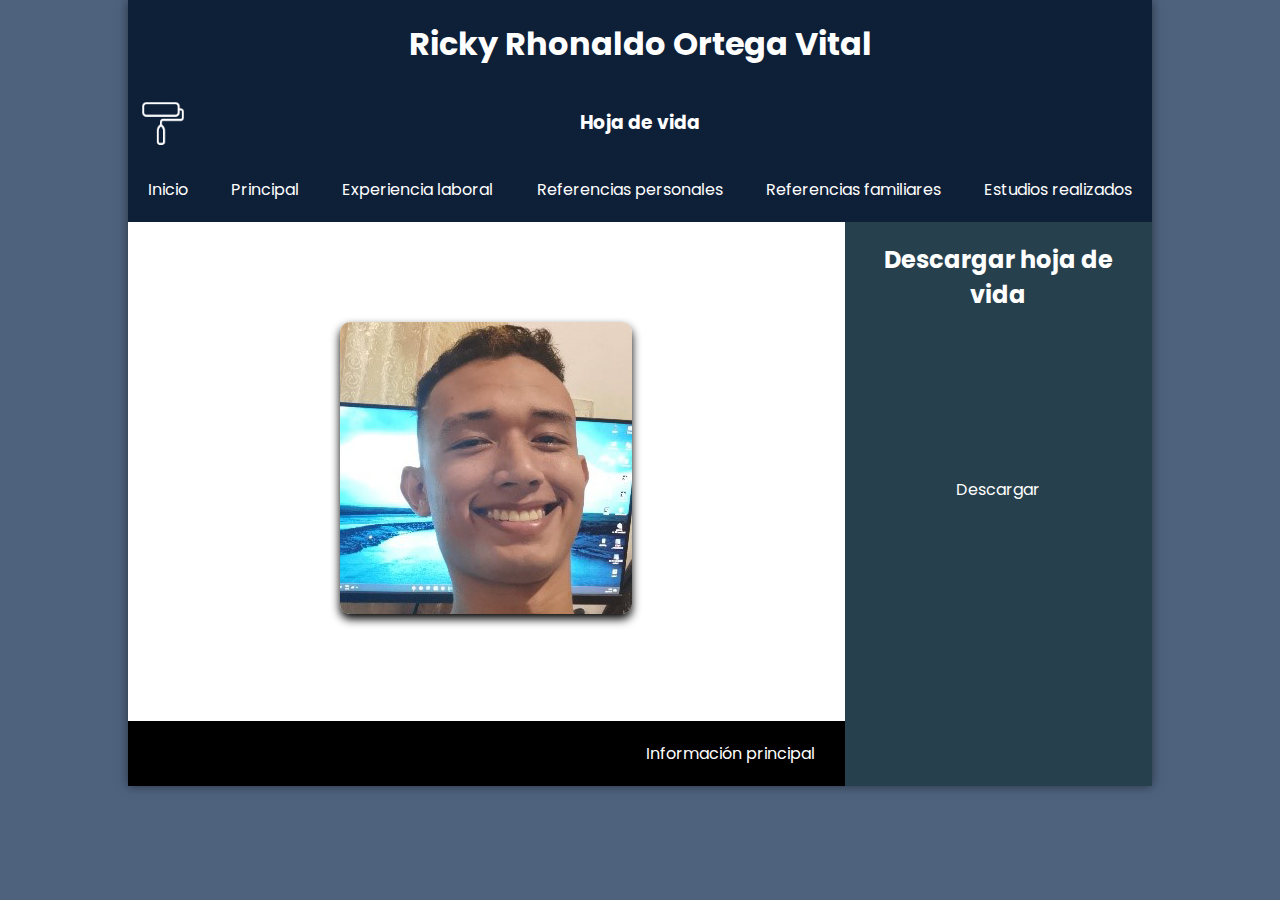
<file: index.html>
<!DOCTYPE html>
<html lang="es">

<head>
    <meta charset="UTF-8">
    <meta http-equiv="X-UA-Compatible" content="IE=edge">
    <meta name="viewport" content="width=device-width, initial-scale=1.0">
    <link rel="stylesheet" href="css/styles.css">
    <link rel="preconnect" href="https://fonts.googleapis.com">
    <link rel="preconnect" href="https://fonts.gstatic.com" crossorigin>
    <link href="https://fonts.googleapis.com/css2?family=Poppins&display=swap" rel="stylesheet">
    <title>Inicio</title>
</head>

<body>
    <div class="contenedor">
        <header>
            <div class="nombre">
                <h1>Ricky Rhonaldo Ortega Vital</h1>
                <div class="cambio_tema" id="cambio_tema">
                    <div>
                        <img src="img/brocha_b.png" width="50px">
                    </div>
                    <div class="tema uno" id="uno"></div>
                    <div class="tema dos" id="dos"></div>
                    <div class="tema tres" id="tres"></div>
                </div>
                <h3>Hoja de vida</h3>
            </div>
            <nav>
                <ul>
                    <li>
                        <a href="index.html">Inicio</a>
                    </li>
                    <li>
                        <a href="informacion_principal.html" class="tema">Principal</a>
                    </li>
                    <li>
                        <a href="experiencia_laboral.html" class="tema">Experiencia laboral</a>
                    </li>
                    <li>
                        <a href="referencias_personales.html" class="tema">Referencias personales</a>
                    </li>
                    <li>
                        <a href="referencias_familiares.html" class="tema">Referencias familiares</a>
                    </li>
                    <li>
                        <a href="estudios_realizados.html" class="tema">Estudios realizados</a>
                    </li>
                </ul>
            </nav>
        </header>
        <div class="contenido">
            <main>
                <div class="foto_principal">
                    <img src="img/foto.jpg" alt="" srcset="">
                </div>
                <div class="botones" style="display: flex; justify-content: flex-end;">
                    <div class="boton index tema" style="display: none;">
                        <a href="index.html">this</a>
                    </div>
                    <div class="boton principal tema">
                        <a href="informacion_principal.html">Información principal</a>
                    </div>
                </div>
            </main>
            <aside>
                <div>
                    <h2>Descargar hoja de vida</h2>
                    <a href="docs/Hoja_de_Vida_Ricky_Ortega.pdf" download="Hoja de vida - Ricky Rhonaldo Ortega Vital">
                        <p class="descarga tema">
                            Descargar
                        </p>
                    </a>
                </div>
            </aside>
        </div>
    </div>
    <script src="js/temas.js"></script>
</body>

</html>
</file>
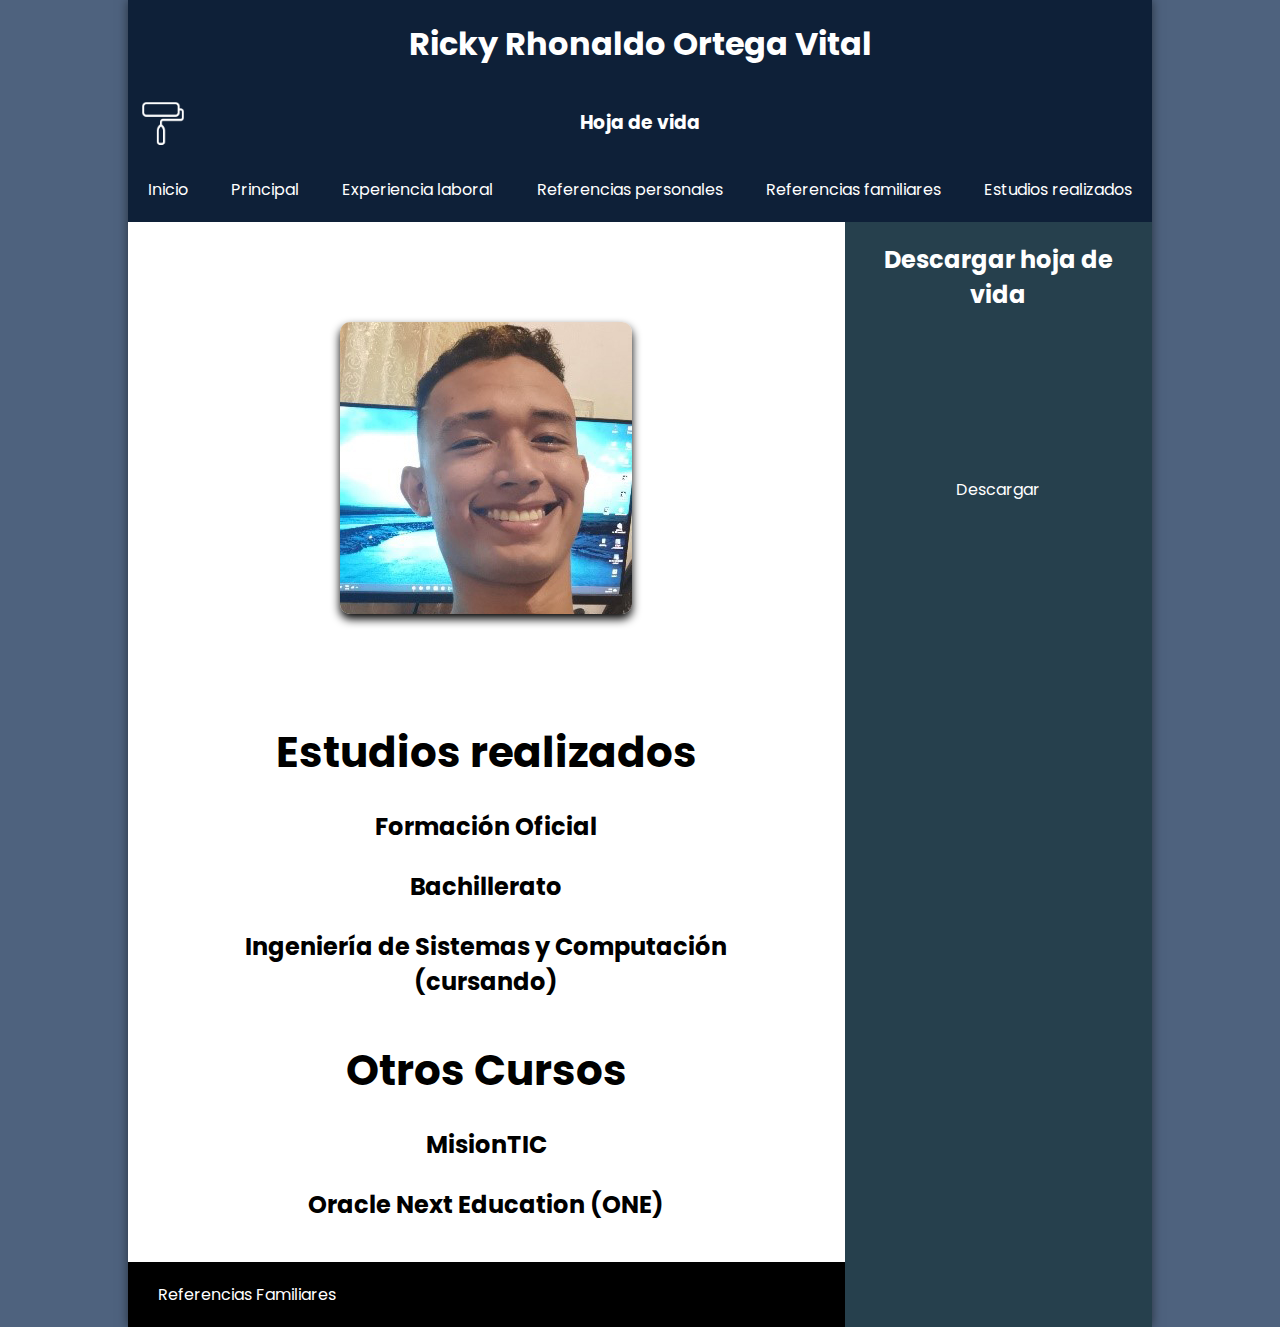
<file: estudios_realizados.html>
<!DOCTYPE html>
<html lang="es">

<head>
    <meta charset="UTF-8">
    <meta http-equiv="X-UA-Compatible" content="IE=edge">
    <meta name="viewport" content="width=device-width, initial-scale=1.0">
    <link rel="stylesheet" href="css/styles.css">
    <link rel="preconnect" href="https://fonts.googleapis.com">
    <link rel="preconnect" href="https://fonts.gstatic.com" crossorigin>
    <link href="https://fonts.googleapis.com/css2?family=Poppins&display=swap" rel="stylesheet">
    <title>Estudios Realizados</title>
</head>

<body>
    <div class="contenedor">
        <header>
            <div class="nombre">
                <h1>Ricky Rhonaldo Ortega Vital</h1>
                <div class="cambio_tema" id="cambio_tema">
                    <div>
                        <img src="img/brocha_b.png" width="50px">
                    </div>
                    <div class="tema uno" id="uno"></div>
                    <div class="tema dos" id="dos"></div>
                    <div class="tema tres" id="tres"></div>
                </div>

                <h3>Hoja de vida</h3>
            </div>
            <nav>
                <ul>
                    <li>
                        <a href="index.html">Inicio</a>
                    </li>
                    <li>
                        <a href="informacion_principal.html">Principal</a>
                    </li>
                    <li>
                        <a href="experiencia_laboral.html">Experiencia laboral</a>
                    </li>
                    <li>
                        <a href="referencias_personales.html">Referencias personales</a>
                    </li>
                    <li>
                        <a href="referencias_familiares.html">Referencias familiares</a>
                    </li>
                    <li>
                        <a href="estudios_realizados.html">Estudios realizados</a>
                    </li>
                </ul>
            </nav>
        </header>
        <div class="contenido">
            <main>
                <div class="foto_principal">
                    <img src="img/foto.jpg" alt="" srcset="">
                </div>
                <article>
                    <h2 style="font-size: 42px;">Estudios realizados</h2>
                    <br>
                    <h2>Formación Oficial</h2>
                    <br>
                    <ol>
                        <li>
                            <h2 class="elemento_acordeon">Bachillerato</h2>
                            <div class="descripcion">
                                <p>Título obtenido: Bachiller académico</p>
                                <p>Institución Educativa "Foco Rojo"</p>
                                <p>2009 - 2014</p>
                            </div>
                            <br>
                        </li>
                        <li>
                            <h2  class="elemento_acordeon">Ingeniería de Sistemas y Computación (cursando)</h2>
                            <div class="descripcion">
                                <p>Título obtenido: Ingeniero de Sistemas y Computación</p>
                                <p>Fundación Universitaria "Los Libertadores"</p>
                                <p>2022 - 2023</p>
                            </div>
                        </li>
                    </ol>
                    <h2 style="font-size: 42px;">Otros Cursos</h2>
                    <br>
                    <ol>
                        <li>
                            <h2 class="elemento_acordeon">MisionTIC</h2>
                            <div class="descripcion">
                                <p>Institución: MinTIC - Udemy</p>
                                <p>2022</p>
                                <ul>
                                    <li>Tecnologías Emergentes</li>
                                    <li>Competencias Profesionales</li>
                                    <li>Fundamentos de Programación</li>
                                    <li>Java: Avanzado</li>
                                    <li>Control de versiones: Git/GitHub</li>
                                    <li>Diseño Web</li>
                                </ul>
                            </div>
                        </li>
                        <br>
                        <li>
                            <h2 class="elemento_acordeon">Oracle Next Education (ONE)</h2>
                            <div class="descripcion">
                                <p>Institución: Oracle - Alura Latam</p>
                                <p>2022 - 2023</p>
                                <ul>
                                    <li>LinkedIn</li>
                                    <li>Foco: Enfocarse trae más resultados para el día a día</li>
                                    <li>Hábitos: Ser productivo para cumplir sus metas personales</li>
                                    <li>Productividad: Estrategias para actividades diarias</li>
                                    <li>Lógica de programación: Primeros pasos</li>
                                    <li>Lógica de programación: Conceptos primordiales</li>
                                    <li>Lógica de programación: Practicando con juegos y animaciones</li>
                                    <li>HTML5 y CSS3 parte 1: Mi primera página Web</li>
                                    <li>HTML5 y CSS3 parte 2: Posicionamiento, listas y navegación</li>
                                    <li>HTML5 y CSS3 parte 3: Trabajando con formularios y tablas</li>
                                    <li>HTML5 y CSS3 parte 4: Avanzando cen CSS</li>
                                    <li>Git y GitHUb: controle y comparta su código</li>
                                </ul>
                            </div>
                        </li>
                    </ol>
                </article>
                <div class="botones">
                    <div class="boton inf_principal">
                        <a href="referencias_familiares.html">Referencias Familiares</a>
                    </div>
                    <div class="boton ref_personales" style="display:none;">
                        <a href="#">Estudios Realizados</a>
                    </div>
                </div>
            </main>
            <aside>
                <div>
                    <h2>Descargar hoja de vida</h2>
                    <a href="docs/Hoja_de_Vida_Ricky_Ortega.pdf" download="Hoja de vida - Ricky Rhonaldo Ortega Vital">
                        <p class="descarga">
                            Descargar
                        </p>
                    </a>
                </div>
            </aside>
        </div>
    </div>
    <script src="js/temas.js"></script>
    <script src="js/efecto_acordeon.js"></script>
</body>

</html>
</file>
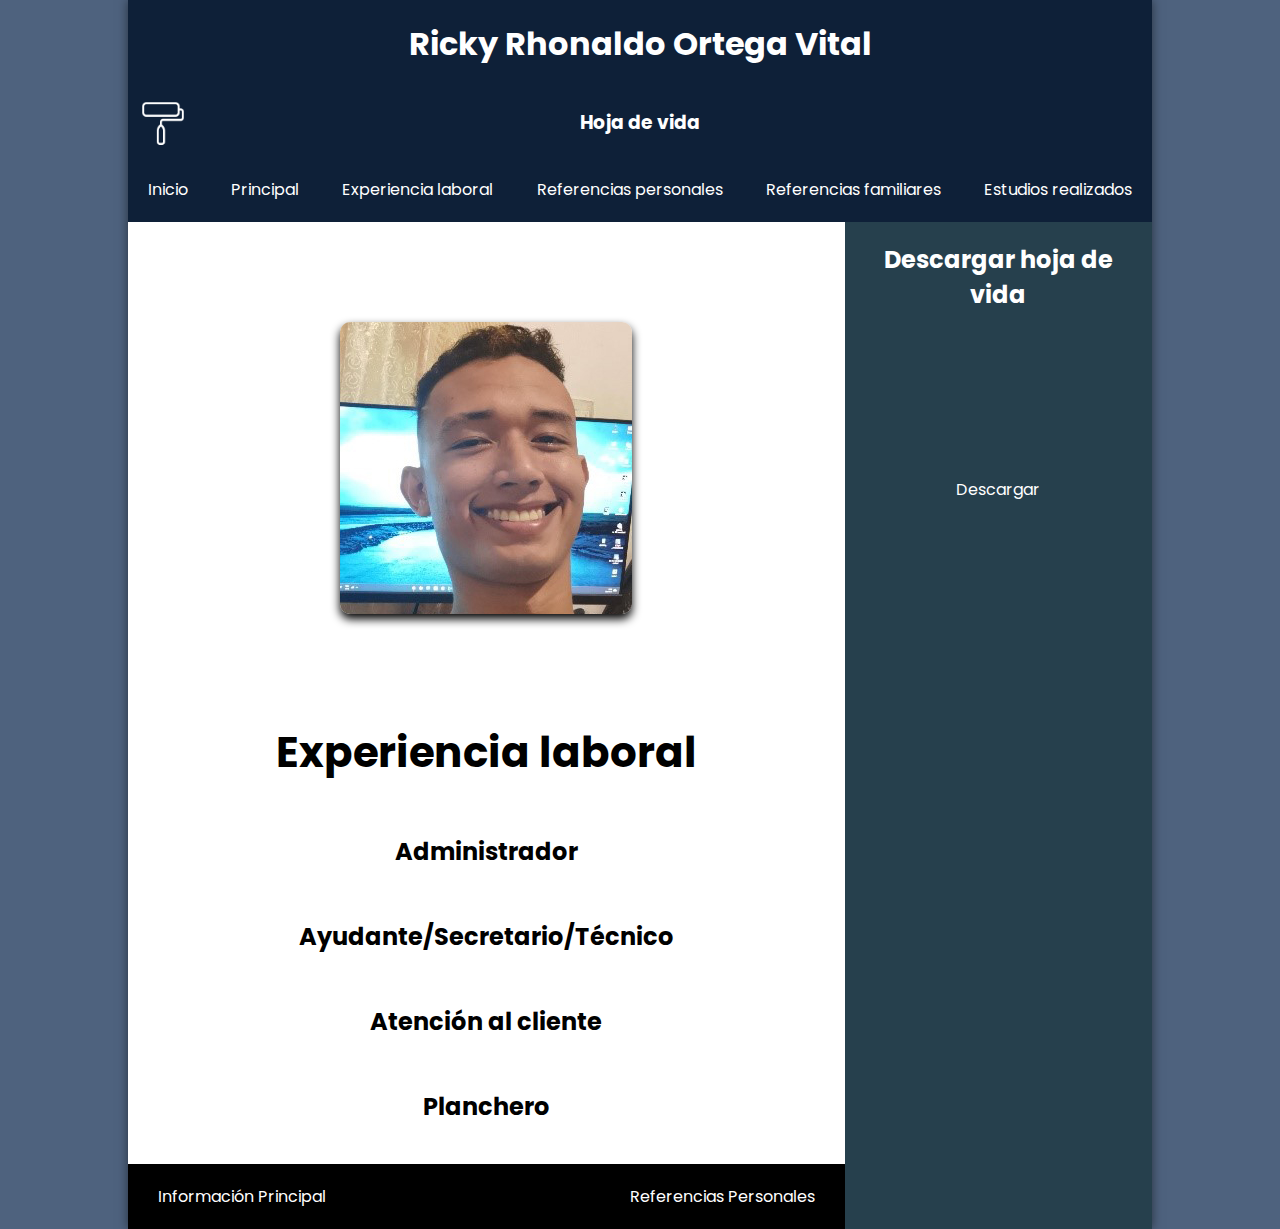
<file: experiencia_laboral.html>
<!DOCTYPE html>
<html lang="es">

<head>
    <meta charset="UTF-8">
    <meta http-equiv="X-UA-Compatible" content="IE=edge">
    <meta name="viewport" content="width=device-width, initial-scale=1.0">
    <link rel="stylesheet" href="css/styles.css">
    <link rel="preconnect" href="https://fonts.googleapis.com">
    <link rel="preconnect" href="https://fonts.gstatic.com" crossorigin>
    <link href="https://fonts.googleapis.com/css2?family=Poppins&display=swap" rel="stylesheet">
    <title>Experiencia Laboral</title>
</head>

<body>
    <div class="contenedor">
        <header>
            <div class="nombre">
                <h1>Ricky Rhonaldo Ortega Vital</h1>
                <div class="cambio_tema" id="cambio_tema">
                    <div>
                        <img src="img/brocha_b.png" width="50px">
                    </div>
                    <div class="tema uno" id="uno"></div>
                    <div class="tema dos" id="dos"></div>
                    <div class="tema tres" id="tres"></div>
                </div>

                <h3>Hoja de vida</h3>
            </div>
            <nav>
                <ul>
                    <li>
                        <a href="index.html">Inicio</a>
                    </li>
                    <li>
                        <a href="informacion_principal.html">Principal</a>
                    </li>
                    <li>
                        <a href="experiencia_laboral.html">Experiencia laboral</a>
                    </li>
                    <li>
                        <a href="referencias_personales.html">Referencias personales</a>
                    </li>
                    <li>
                        <a href="referencias_familiares.html">Referencias familiares</a>
                    </li>
                    <li>
                        <a href="estudios_realizados.html">Estudios realizados</a>
                    </li>
                </ul>
            </nav>
        </header>
        <div class="contenido">
            <main>
                <div class="foto_principal">
                    <img src="img/foto.jpg" alt="" srcset="">
                </div>
                <article>
                    <h2 style="font-size: 42px;">Experiencia laboral</h2>
                    <ul>
                        <li>
                            <br>
                            <br>
                            <h2 class="elemento_acordeon">Administrador</h2>
                            <div class="descripcion">
                                <p>Empresa: <strong>Droguería Ricky</strong></p>
                                <p>Fecha de inicio: <strong>julio de 2019</strong></p>
                                <p>Fecha de finalización: <strong>2023 </strong>(Trabajando actualmente aquí)</p>
                                <p>Funciones: <strong>atención al cliente, sistemas, limpieza, administración.</strong>
                                </p>
                            </div>
                        </li>
                        <li>
                            <br>
                            <br>
                            <h2 class="elemento_acordeon">Ayudante/Secretario/Técnico</h2>
                            <div class="descripcion">
                                <p>Empresa: <strong>Ejército</strong></p>
                                <p>Fecha de inicio: <strong>junio de 2018</strong></p>
                                <p>Fecha de finalización: <strong>diciembre de 2018</strong></p>
                                <p>Funciones: <strong>recibir y enviar documentación, realizar informes sobre los
                                        pelotones
                                        en Instrucción, atender el COT.</strong></p>
                            </div>
                        </li>
                        <li>
                            <br>
                            <br>
                            <h2 class="elemento_acordeon">Atención al cliente</h2>
                            <div class="descripcion">
                                <p>Empresa: <strong>Cyber E y S</strong></p>
                                <p>Fecha de inicio: <strong>septiembre de 2017</strong></p>
                                <p>Fecha de finalización: <strong>noviembre de 2017</strong></p>
                                <p>Funciones: <strong>abrir el local, adecuarlo, limpiarlo y comenzar el primer
                                        servicio.</strong></p>
                            </div>
                        </li>
                        <li>
                            <br>
                            <br>
                            <h2 class="elemento_acordeon">Planchero</h2>
                            <div class="descripcion">
                                <p>Empresa: <strong>Comidas rápidas La Perrería</strong></p>
                                <p>Fecha de inicio: <strong>mayo de 2016</strong></p>
                                <p>Fecha de finalización: <strong>octubre de 2016</strong></p>
                                <p>Funciones: <strong>limpieza del puesto, las planchas, los utencilios, etc. Planchero.
                                        Adecuación y organización del punto y atención al cliente.</strong></p>
                            </div>
                        </li>
                    </ul>
                </article>
                <div class="botones">
                    <div class="boton inf_principal">
                        <a href="informacion_principal.html">Información Principal</a>
                    </div>
                    <div class="boton ref_personales">
                        <a href="referencias_personales.html">Referencias Personales</a>
                    </div>
                </div>
            </main>
            <aside>
                <div>
                    <h2>Descargar hoja de vida</h2>
                    <a href="docs/Hoja_de_Vida_Ricky_Ortega.pdf" download="Hoja de vida - Ricky Rhonaldo Ortega Vital">
                        <p class="descarga">
                            Descargar
                        </p>
                    </a>
                </div>
            </aside>
        </div>
    </div>
    <script src="js/temas.js"></script>
    <script src="js/efecto_acordeon.js"></script>
</body>

</html>
</file>
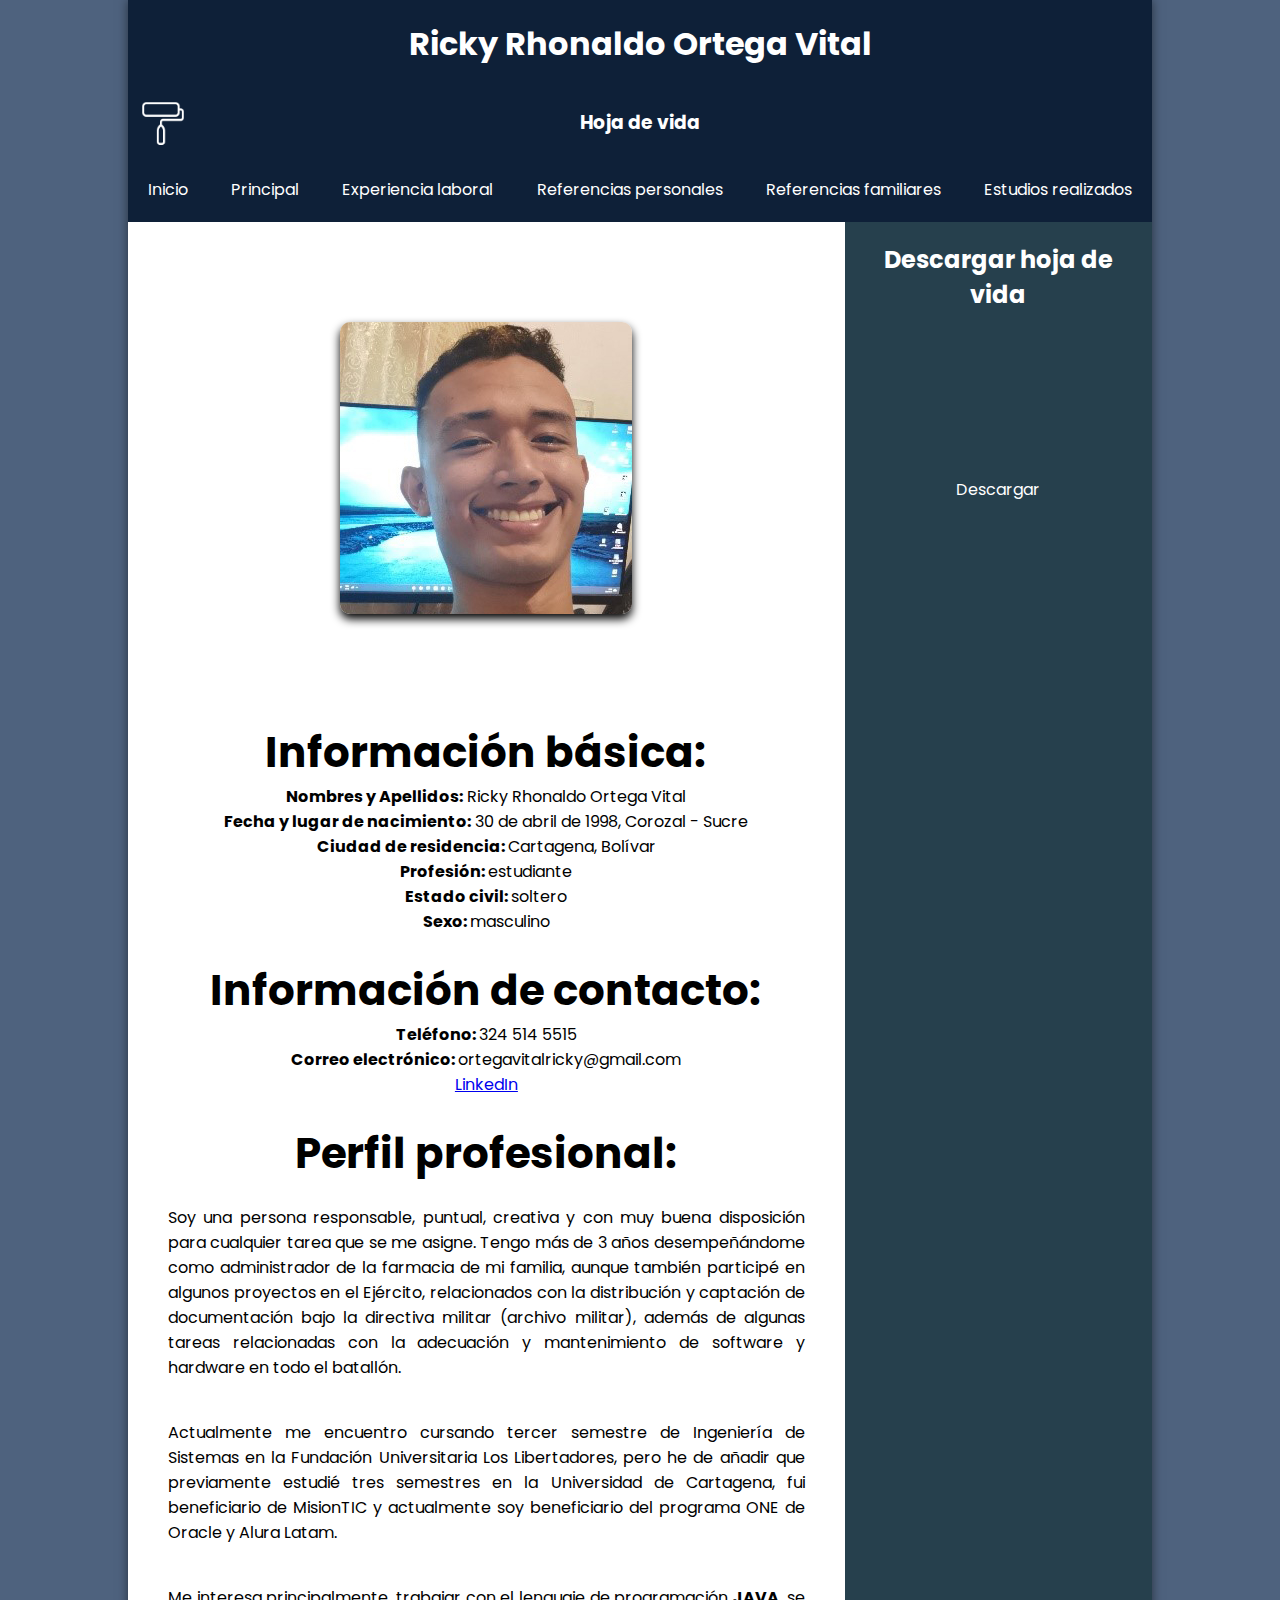
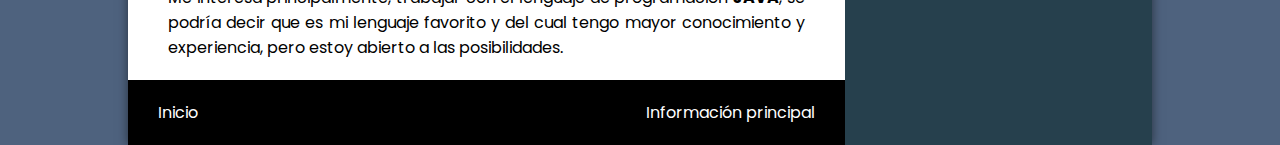
<file: informacion_principal.html>
<!DOCTYPE html>
<html lang="es">

<head>
    <meta charset="UTF-8">
    <meta http-equiv="X-UA-Compatible" content="IE=edge">
    <meta name="viewport" content="width=device-width, initial-scale=1.0">
    <link rel="stylesheet" href="css/styles.css">
    <link rel="preconnect" href="https://fonts.googleapis.com">
    <link rel="preconnect" href="https://fonts.gstatic.com" crossorigin>
    <link href="https://fonts.googleapis.com/css2?family=Poppins&display=swap" rel="stylesheet">
    <title>Información Principal</title>
</head>

<body>
    <div class="contenedor">
        <header>
            <div class="nombre">
                <h1>Ricky Rhonaldo Ortega Vital</h1>
                <div class="cambio_tema" id="cambio_tema">
                    <div>
                        <img src="img/brocha_b.png" width="50px">
                    </div>
                    <div class="tema uno" id="uno"></div>
                    <div class="tema dos" id="dos"></div>
                    <div class="tema tres" id="tres"></div>
                </div>
                <h3>Hoja de vida</h3>
            </div>
            <nav>
                <ul>
                    <li>
                        <a href="index.html">Inicio</a>
                    </li>
                    <li>
                        <a href="informacion_principal.html">Principal</a>
                    </li>
                    <li>
                        <a href="experiencia_laboral.html">Experiencia laboral</a>
                    </li>
                    <li>
                        <a href="referencias_personales.html">Referencias personales</a>
                    </li>
                    <li>
                        <a href="referencias_familiares.html">Referencias familiares</a>
                    </li>
                    <li>
                        <a href="estudios_realizados.html">Estudios realizados</a>
                    </li>
                </ul>
            </nav>
        </header>
        <div class="contenido">
            <main>
                <div class="foto_principal">
                    <img src="img/foto.jpg" alt="" srcset="">
                </div>
                <article>
                    <h2 style="font-size: 42px;">Información básica: </h2>
                    <b>Nombres y Apellidos:</b> Ricky Rhonaldo Ortega Vital
                    <p><b>Fecha y lugar de nacimiento:</b> 30 de abril de 1998, Corozal - Sucre</p>
                    <p><b>Ciudad de residencia: </b> Cartagena, Bolívar</p>
                    <p><b>Profesión: </b>estudiante</p>
                    <p><b>Estado civil: </b>soltero</p>
                    <p><b>Sexo: </b>masculino</p>
                </article>
                <article>
                    <br>
                    <h2 style="font-size: 42px;">Información de contacto: </h2>
                    <p><b>Teléfono: </b> 324 514 5515</p>
                    <p><b>Correo electrónico: </b> ortegavitalricky@gmail.com</p>
                    <p><a href="http://www.linkedin.com/in/rickyrhonaldoortegavital" target="_blank">LinkedIn</a></p>
                </article>
                <article>
                    <br>
                    <h2 style="font-size: 42px;">Perfil profesional: </h2>
                    <p class="informacion">
                        Soy una persona responsable, puntual, creativa y con muy buena disposición para
                        cualquier tarea que se me asigne. Tengo más de 3 años desempeñándome como
                        administrador de la farmacia de mi familia, aunque también participé en algunos
                        proyectos en el Ejército, relacionados con la distribución y captación de documentación
                        bajo la directiva militar (archivo militar), además de algunas tareas relacionadas
                        con la adecuación y mantenimiento de software y hardware en todo el batallón.
                    </p >
                    <p class="informacion"> Actualmente me encuentro cursando tercer semestre de Ingeniería de Sistemas en la Fundación
                        Universitaria
                        Los Libertadores, pero he de añadir que previamente estudié tres semestres en la Universidad de
                        Cartagena, fui beneficiario de MisionTIC y actualmente soy beneficiario del programa ONE de Oracle y
                        Alura Latam.</p>
                    <p class="informacion">
                        Me interesa principalmente, trabajar con el lenguaje de programación <b>JAVA</b>, se podría decir
                        que es
                        mi lenguaje favorito y del cual tengo mayor conocimiento y experiencia, pero estoy abierto a las
                        posibilidades.
                    </p>
                </article>
                <div class="botones">
                    <div class="boton index">
                        <a href="index.html">Inicio</a>
                    </div>
                    <div class="boton principal">
                        <a href="informacion_principal.html">Información principal</a>
                    </div>
                </div>
            </main>
            <aside>
                <div>
                    <h2>Descargar hoja de vida</h2>
                    <a href="docs/Hoja_de_Vida_Ricky_Ortega.pdf" download="Hoja de vida - Ricky Rhonaldo Ortega Vital">
                        <p class="descarga">
                            Descargar
                        </p>
                    </a>
                </div>
            </aside>
        </div>
    </div>
    <script src="js/temas.js"></script>
    <script src="js/efecto_acordeon.js"></script>
</body>

</html>
</file>
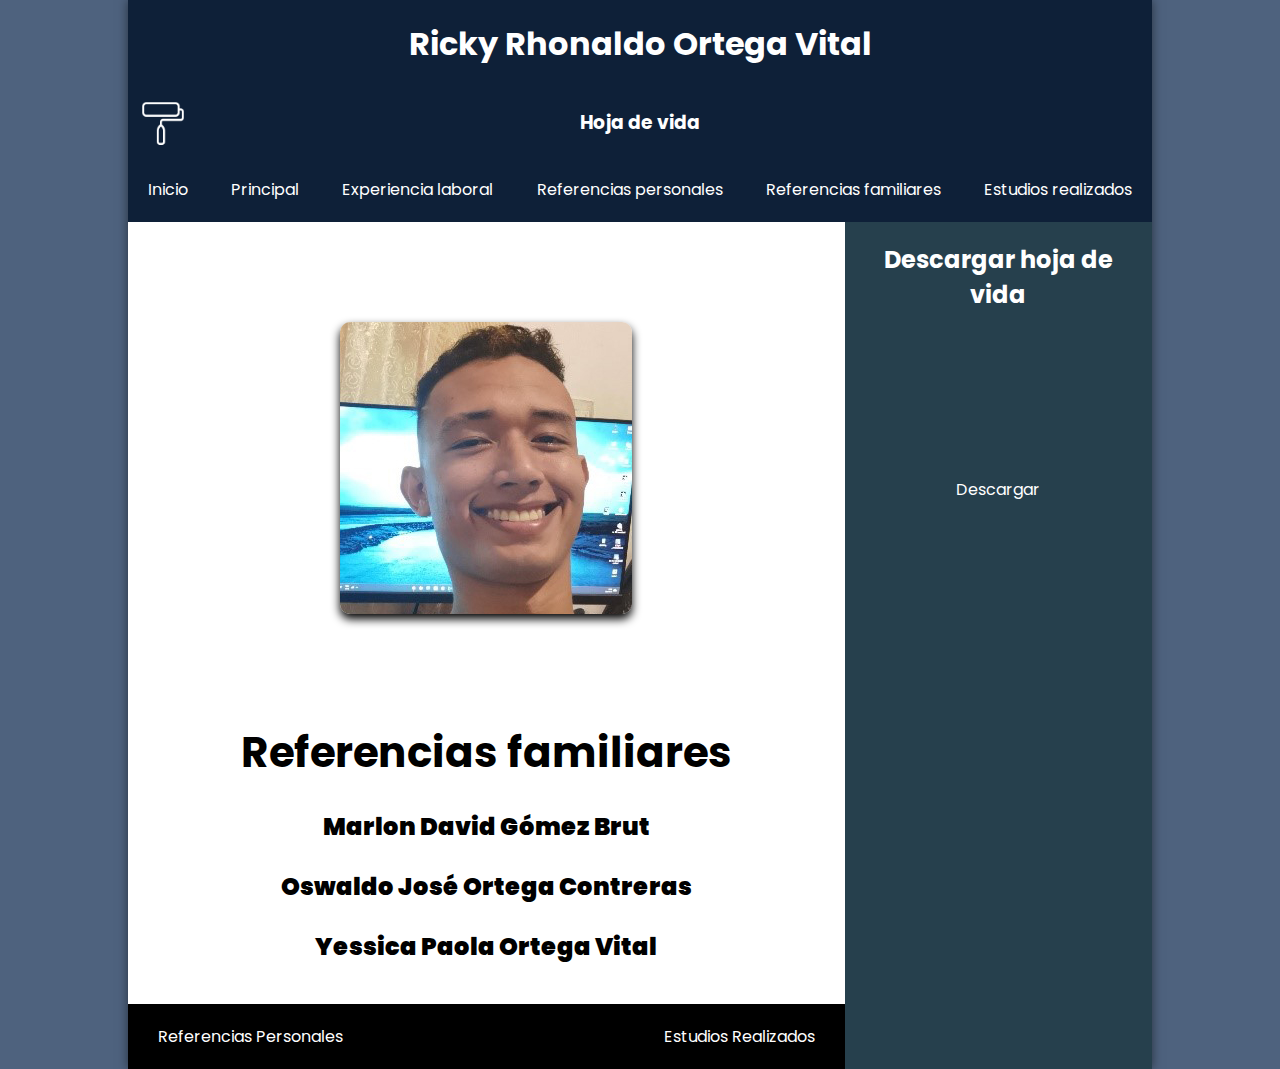
<file: referencias_familiares.html>
<!DOCTYPE html>
<html lang="es">

<head>
    <meta charset="UTF-8">
    <meta http-equiv="X-UA-Compatible" content="IE=edge">
    <meta name="viewport" content="width=device-width, initial-scale=1.0">
    <link rel="stylesheet" href="css/styles.css">
    <link rel="preconnect" href="https://fonts.googleapis.com">
    <link rel="preconnect" href="https://fonts.gstatic.com" crossorigin>
    <link href="https://fonts.googleapis.com/css2?family=Poppins&display=swap" rel="stylesheet">
    <title>Referencias Familiares</title>
</head>

<body>
    <div class="contenedor">
        <header>
            <div class="nombre">
                <h1>Ricky Rhonaldo Ortega Vital</h1>
                <div class="cambio_tema" id="cambio_tema">
                    <div>
                        <img src="img/brocha_b.png" width="50px">
                    </div>
                    <div class="tema uno" id="uno"></div>
                    <div class="tema dos" id="dos"></div>
                    <div class="tema tres" id="tres"></div>
                </div>

                <h3>Hoja de vida</h3>
            </div>
            <nav>
                <ul>
                    <li>
                        <a href="index.html">Inicio</a>
                    </li>
                    <li>
                        <a href="informacion_principal.html">Principal</a>
                    </li>
                    <li>
                        <a href="experiencia_laboral.html">Experiencia laboral</a>
                    </li>
                    <li>
                        <a href="referencias_personales.html">Referencias personales</a>
                    </li>
                    <li>
                        <a href="referencias_familiares.html">Referencias familiares</a>
                    </li>
                    <li>
                        <a href="estudios_realizados.html">Estudios realizados</a>
                    </li>
                </ul>
            </nav>
        </header>
        <div class="contenido">
            <main>
                <div class="foto_principal">
                    <img src="img/foto.jpg" alt="" srcset="">
                </div>
                <div>
                    <h2 style="font-size: 42px;">Referencias familiares</h2>
                    <ol>
                        <br>
                        <li>
                            <h2 class="elemento_acordeon"><strong>Marlon David Gómez Brut</strong></h2>

                            <div class="descripcion">
                                <p>Formación académica: <strong>Tecnólogo en Administración de Empresas Turísticas y
                                        Hoteleras</strong></p>

                                <p>Profesión: <strong>Comerciante independiente</strong></p>

                                <p>Teléfono: <strong>304 603 3799</strong></p>
                            </div>
                        </li>
                        <br>
                        <li>
                            <h2 class="elemento_acordeon"><strong>Oswaldo José Ortega Contreras</strong></h2>

                            <div class="descripcion">
                                <p>Formación académica: <strong>Técnico laboral en farmacología</strong></p>

                                <p>Profesión: <strong>Comerciante independiente</strong></p>

                                <p>Teléfono: <strong>302 277 8749</strong></p>
                            </div>
                        </li>
                        <br>
                        <li>
                            <h2 class="elemento_acordeon"><strong>Yessica Paola Ortega Vital</strong></h2>

                            <div class="descripcion">
                                <p>Formación académica: <strong>Tecnóloga en Administración de Empresas Turísticas y
                                        Hoteleras</strong></p>

                                <p>Profesión: <strong>Comerciante independiente</strong></p>

                                <p>Teléfono: <strong>304 396 3028</strong></p>
                            </div>
                        </li>
                    </ol>
                </div>
                <div class="botones">
                    <div class="boton inf_principal">
                        <a href="referencias_personales.html">Referencias Personales</a>
                    </div>
                    <div class="boton ref_personales">
                        <a href="estudios_realizados.html">Estudios Realizados</a>
                    </div>
                </div>
            </main>
            <aside>
                <div>
                    <h2>Descargar hoja de vida</h2>
                    <a href="docs/Hoja_de_Vida_Ricky_Ortega.pdf" download="Hoja de vida - Ricky Rhonaldo Ortega Vital">
                        <p class="descarga">
                            Descargar
                        </p>
                    </a>
                </div>
            </aside>
        </div>
    </div>
    <script src="js/temas.js"></script>
    <script src="js/efecto_acordeon.js"></script>
</body>

</html>
</file>
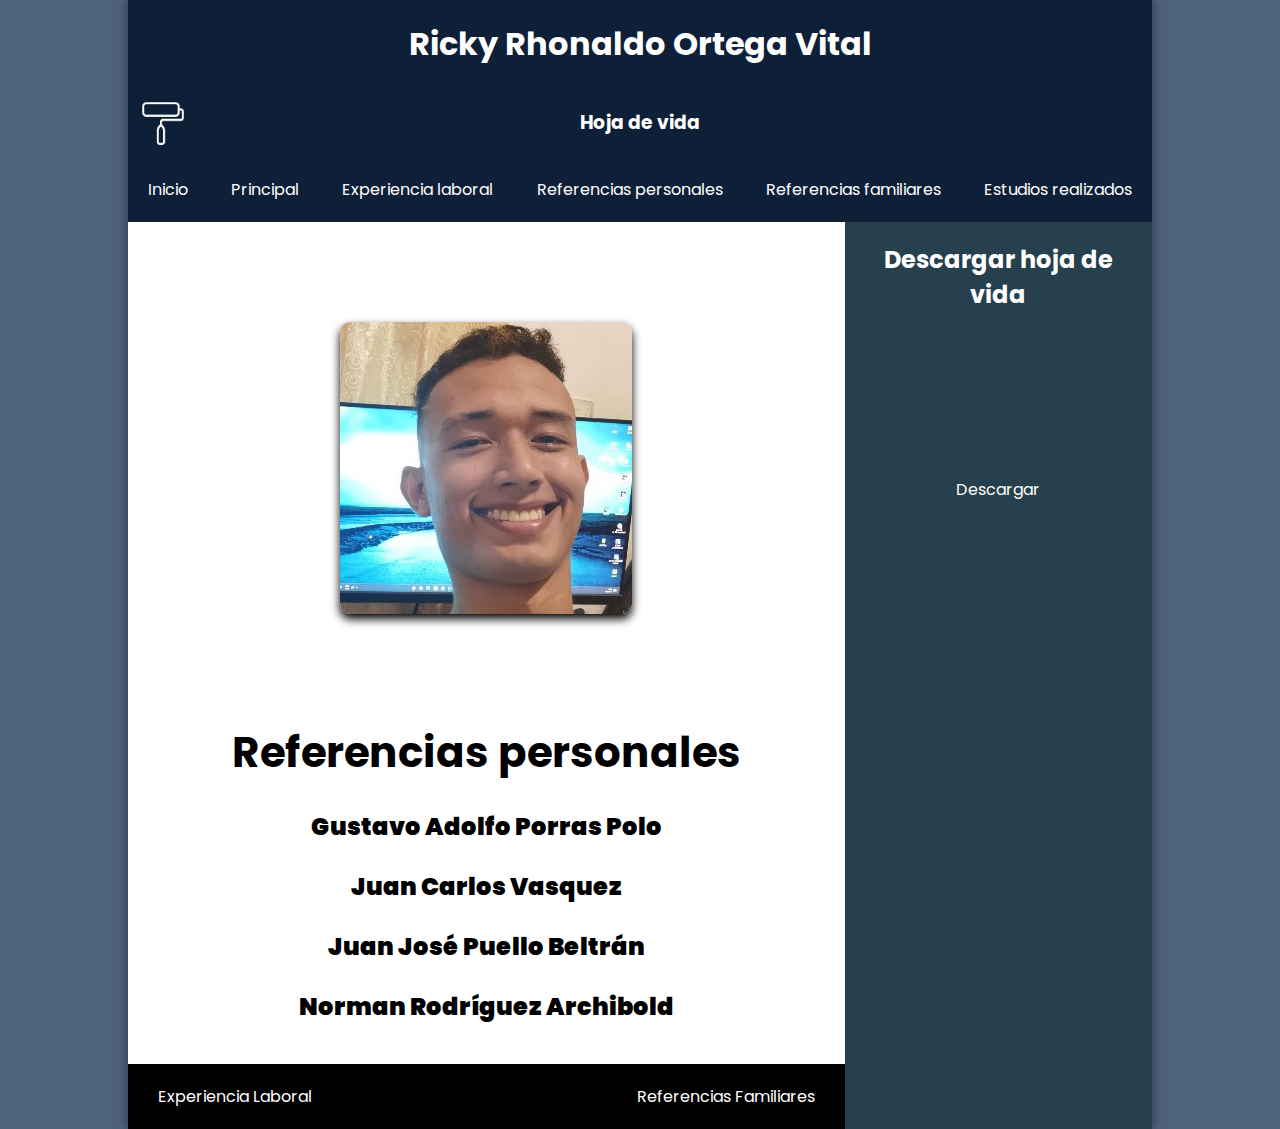
<file: referencias_personales.html>
<!DOCTYPE html>
<html lang="es">

<head>
    <meta charset="UTF-8">
    <meta http-equiv="X-UA-Compatible" content="IE=edge">
    <meta name="viewport" content="width=device-width, initial-scale=1.0">
    <link rel="stylesheet" href="css/styles.css">
    <link rel="preconnect" href="https://fonts.googleapis.com">
    <link rel="preconnect" href="https://fonts.gstatic.com" crossorigin>
    <link href="https://fonts.googleapis.com/css2?family=Poppins&display=swap" rel="stylesheet">
    <title>Referencias Personales</title>
    <script src="js/dinamismo.js"></script>
</head>

<body>
    <div class="contenedor">
        <header>
            <div class="nombre">
                <h1>Ricky Rhonaldo Ortega Vital</h1>
                <div class="cambio_tema" id="cambio_tema">
                    <div>
                        <img src="img/brocha_b.png" width="50px">
                    </div>
                    <div class="tema uno" id="uno"></div>
                    <div class="tema dos" id="dos"></div>
                    <div class="tema tres" id="tres"></div>
                </div>

                <h3>Hoja de vida</h3>
            </div>
            <nav>
                <ul>
                    <li>
                        <a href="index.html">Inicio</a>
                    </li>
                    <li>
                        <a href="informacion_principal.html">Principal</a>
                    </li>
                    <li>
                        <a href="experiencia_laboral.html">Experiencia laboral</a>
                    </li>
                    <li>
                        <a href="referencias_personales.html">Referencias personales</a>
                    </li>
                    <li>
                        <a href="referencias_familiares.html">Referencias familiares</a>
                    </li>
                    <li>
                        <a href="estudios_realizados.html">Estudios realizados</a>
                    </li>
                </ul>
            </nav>
        </header>
        <div class="contenido">
            <main>
                <div class="foto_principal">
                    <img src="img/foto.jpg" alt="" srcset="">
                </div>
                <div>
                    <h2 style="font-size: 42px;">Referencias personales</h2>

                    <br>
                    <ol>
                        <li>
                            <h2 class="elemento_acordeon"><strong>Gustavo Adolfo Porras Polo</strong></h2>

                            <div class="descripcion">
                                <p>Profesión: <strong>Teniente Coronel, Ejército Nacional.</strong></p>

                                <p>Teléfono: <strong>313 630 4770</strong></p>
                            </div>
                        </li>
                        <br>
                        <li>
                            <h2 class="elemento_acordeon"><strong>Juan Carlos Vasquez</strong></h2>

                            <div class="descripcion">

                                <p>Formación académica: <strong>Grado en Ingeniería Ambiental y Civil (doble
                                        titulación)</strong></p>

                                <p>Profesión: <strong>Ingeniero Civil consultor</strong></p>

                                <p>Teléfono: <strong>304 217 3566</strong></p>

                            </div>
                        </li>
                        <br>
                        <li>
                            <h2 class="elemento_acordeon"><strong>Juan José Puello Beltrán</strong></h2>

                            <div class="descripcion">
                                <p>Formación académica: <strong>Magíster en Ingeniería</strong></p>

                                <p>Profesión: <strong>Profesor universitario.</strong></p>
    
                                <p>Teléfono: <strong>312 695 9187</strong></p>
                            </div>
                        </li>
                        <br>
                        <li>
                            <h2 class="elemento_acordeon"><strong>Norman Rodríguez Archibold</strong></h2>

                            <div class="descripcion">
                                <p>Formación académica: <strong>Magíster en Ingeniería</strong></p>

                                <p>Profesión: <strong>Profesor universitario.</strong></p>
    
                                <p>Teléfono: <strong>318 586 4223</strong></p>
                            </div>
                        </li>
                    </ol>
                </div>
                <div class="botones">
                    <div class="boton inf_principal">
                        <a href="experiencia_laboral.html">Experiencia Laboral</a>
                    </div>
                    <div class="boton ref_personales">
                        <a href="referencias_familiares.html">Referencias Familiares</a>
                    </div>
                </div>
            </main>
            <aside>
                <div>
                    <h2>Descargar hoja de vida</h2>
                    <a href="docs/Hoja_de_Vida_Ricky_Ortega.pdf" download="Hoja de vida - Ricky Rhonaldo Ortega Vital">
                        <p class="descarga">
                            Descargar
                        </p>
                    </a>
                </div>
            </aside>
        </div>
    </div>
    <script src="js/temas.js"></script>
    <script src="js/efecto_acordeon.js"></script>
</body>

</html>
</file>
<file: css/styles.css>
* {
  margin: 0;
  padding: 0;
  -moz-box-sizing: border-box;
  -webkit-box-sizing: border-box;
  box-sizing: border-box; }

body {
  font-family: 'Poppins', sans-serif;
  background: #4e627e; }

.contenedor {
  max-width: 1024px;
  margin: 0 auto;
  background: #4e627e;
  box-shadow: rgba(0, 0, 0, 0.5) 0px 0px 10px; }

h1, h3 {
  color: #fff;
  text-align: center;
  padding: 20px; }

.cambio_tema {
  display: flex;
  justify-content: flex-end;
  padding: 10px;
  position: absolute;
  text-align: center;
  border-radius: 50px; }
  .cambio_tema:hover {
    cursor: pointer;
    background-image: none;
    padding: 10px;
    border-radius: 50px; }
  .cambio_tema .tema {
    display: inline;
    width: 50px;
    height: 50px;
    border: white solid 1px;
    border-radius: 50px;
    margin: 0 10px;
    display: none; }
  .cambio_tema .uno {
    background: #0e2038; }
  .cambio_tema .dos {
    background: #608334; }
  .cambio_tema .tres {
    background: #4b4b4b; }

header {
  width: 100%;
  background: #0e2038; }
  header nav {
    width: 100%; }
    header nav ul {
      list-style: none;
      display: flex;
      justify-content: space-between; }
      header nav ul li a {
        display: block;
        padding: 20px;
        color: #fff;
        text-decoration: none; }
        header nav ul li a:hover {
          background: #fff;
          color: #0e2038; }

.contenido {
  display: flex;
  justify-content: space-between; }
  .contenido li {
    list-style: none;
    width: 80%;
    margin: 0 auto; }
    .contenido li:last-child {
      margin-bottom: 40px; }

main {
  width: 70%;
  background: white;
  text-align: center; }
  main .foto_principal img {
    box-shadow: black 0px 5px 10px;
    border-radius: 10px;
    margin-top: 100px;
    margin-bottom: 100px; }

.informacion {
  text-align: justify;
  padding: 20px 40px 20px 40px; }

aside {
  width: 30%;
  background: #26404d; }
  aside h2, aside p, aside a {
    color: #fff;
    width: 100%;
    text-decoration: none;
    text-align: center;
    padding: 20px; }
  aside p {
    margin: 100px auto; }
    aside p:hover {
      background: #fff;
      color: #0e2038; }

.botones {
  background: #000;
  padding: 20px;
  display: flex;
  justify-content: space-between; }
  .botones a {
    color: #fff;
    text-decoration: none;
    padding: 10px; }
    .botones a:hover {
      background: #fff;
      color: #000; }

.descripcion {
  display: none; }

.elemento_acordeon {
  cursor: pointer; }
</file>
